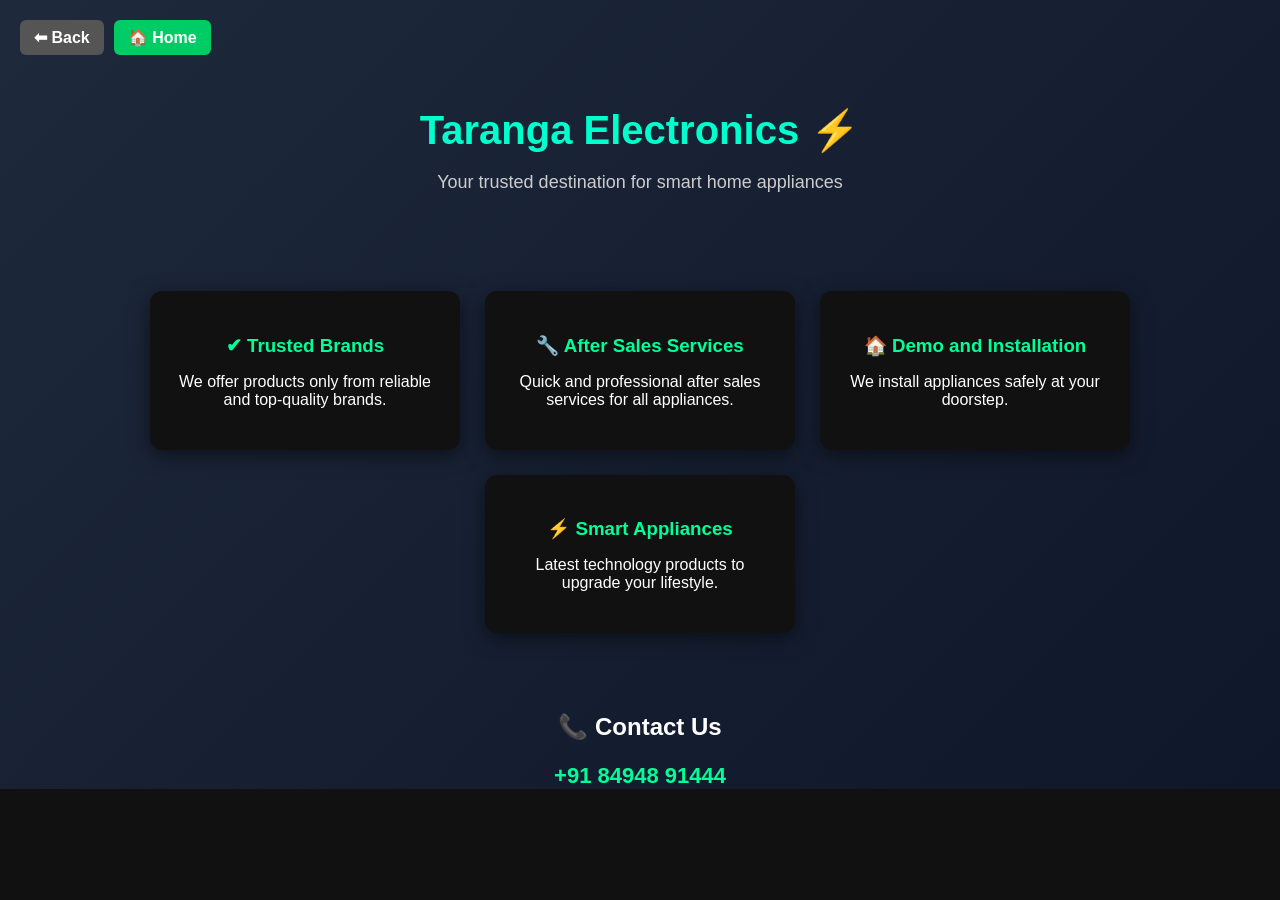
<file: templates/about.html>
<!DOCTYPE html>
<html>
<head>
<title>About Us - Taranga Electronics</title>

<style>

body{
margin:0;
font-family:'Segoe UI', Arial;
background: linear-gradient(135deg,#1e293b,#0f172a);
color:white;
}

/* NAV */
.nav{
position:fixed;
top:20px;
left:20px;
display:flex;
gap:10px;
}

.nav a{
text-decoration:none;
padding:8px 14px;
border-radius:6px;
font-weight:bold;
}

.back{ background:#555; color:white; }
.home{ background:#00cc66; color:white; }

/* HERO */

.hero{
text-align:center;
padding:80px 20px 40px;
}

.hero h1{
font-size:40px;
margin-bottom:10px;
color:#00ffcc;
}

.hero p{
color:#ccc;
font-size:18px;
}

/* SECTION */

.section{
display:flex;
flex-wrap:wrap;
justify-content:center;
gap:25px;
padding:40px;
}

.card{
background:#111;
padding:25px;
border-radius:12px;
width:260px;
text-align:center;
box-shadow:0 5px 20px rgba(0,0,0,0.5);
transition:0.3s;
}

.card:hover{
transform:translateY(-5px);
}

.card h3{
margin-bottom:10px;
color:#00ff99;
}

/* CONTACT */

.contact{
text-align:center;
margin:40px 0;
}

.phone{
font-size:22px;
color:#00ff99;
font-weight:bold;
}

</style>
<link rel="stylesheet" href="/static/page-transition.css">
</head>

<body>

<div class="nav">
    <a href="javascript:history.back()" class="back">⬅ Back</a>
    <a href="/" class="home">🏠 Home</a>
</div>

<div class="hero">
    <h1>Taranga Electronics ⚡</h1>
    <p>Your trusted destination for smart home appliances</p>
</div>

<div class="section">

<div class="card">
<h3>✔ Trusted Brands</h3>
<p>We offer products only from reliable and top-quality brands.</p>
</div>

<div class="card">
<h3>🔧 After Sales Services</h3>
<p>Quick and professional after sales services for all appliances.</p>
</div>

<div class="card">
<h3>🏠 Demo and Installation</h3>
<p>We install appliances safely at your doorstep.</p>
</div>

<div class="card">
<h3>⚡ Smart Appliances</h3>
<p>Latest technology products to upgrade your lifestyle.</p>
</div>

</div>

<div class="contact">
    <h2>📞 Contact Us</h2>
    <p class="phone">+91 84948 91444</p>
</div>

<script src="/static/page-transition.js"></script>
</body>
</html>
</file>
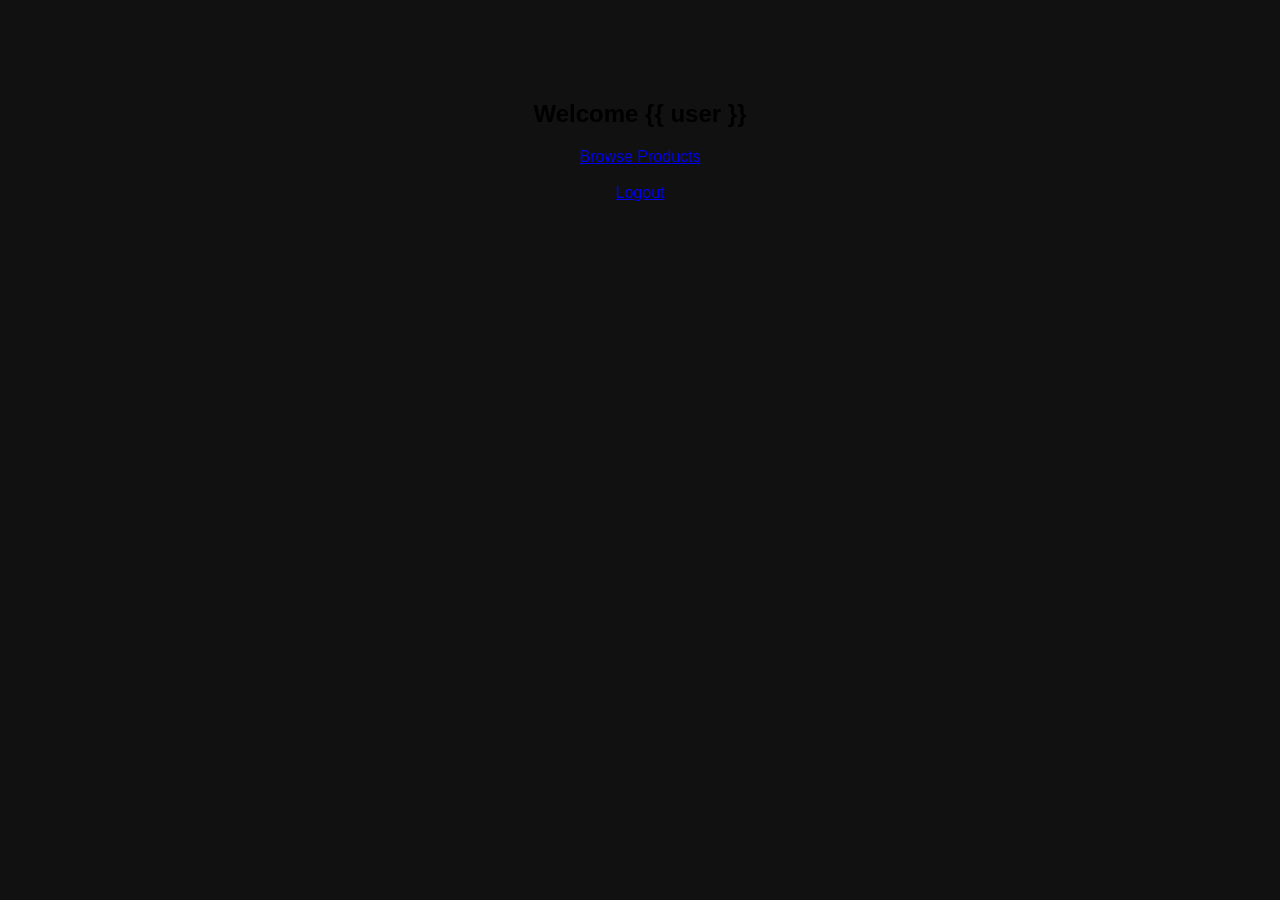
<file: templates/dashboard.html>
<!DOCTYPE html>
<html>
<head>
<title>Dashboard</title>
<link rel="stylesheet" href="/static/page-transition.css">
</head>
<body style="font-family:Arial; text-align:center; margin-top:100px;">
<h2>Welcome {{ user }}</h2>
<a href="/">Browse Products</a><br><br>
<a href="/logout">Logout</a>
<script src="/static/page-transition.js"></script>
</body>
</html>
</file>
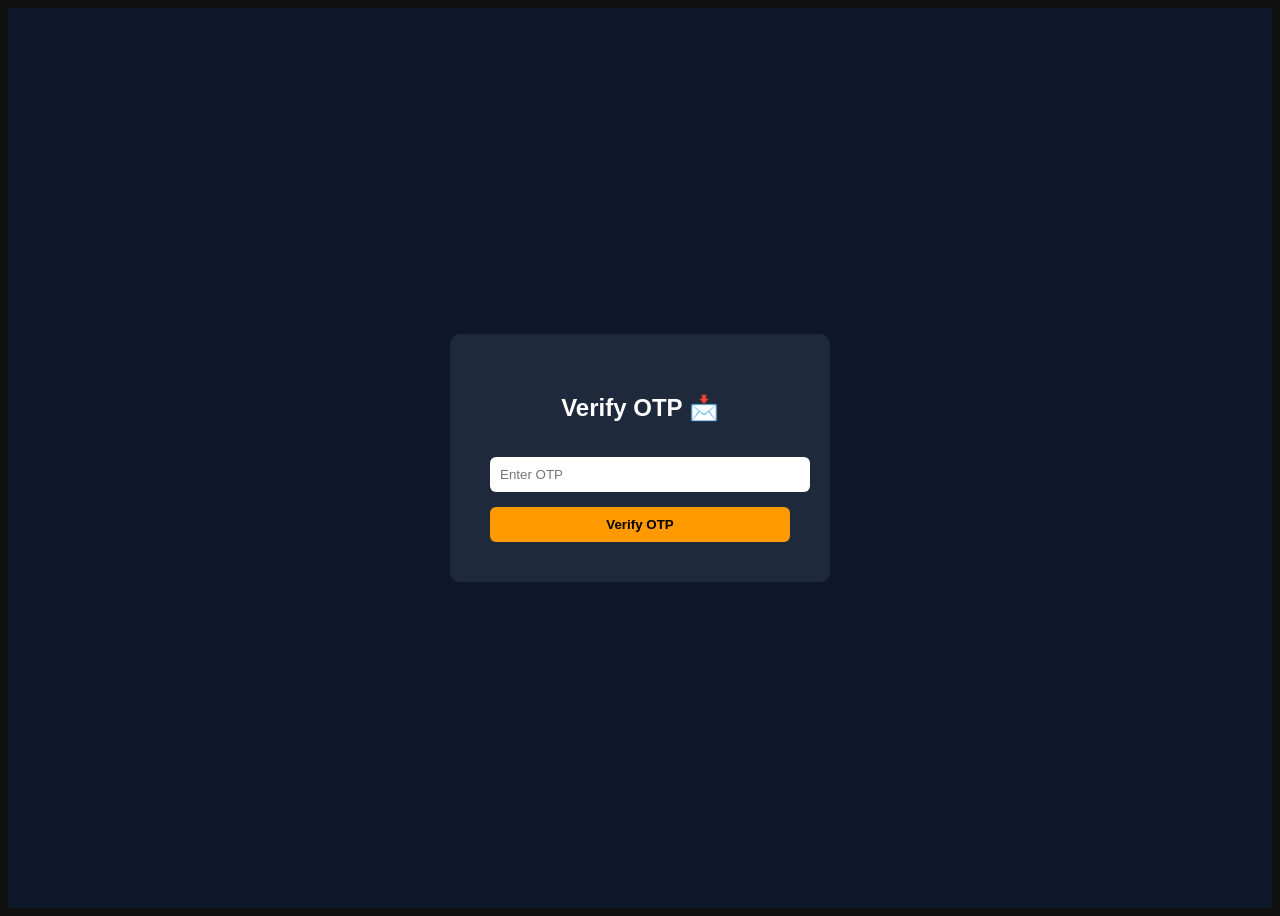
<file: templates/otp.html>
<!DOCTYPE html>
<html>
<head>
<title>OTP Verification</title>

<style>

body{
background:#0f172a;
font-family:Arial;
display:flex;
justify-content:center;
align-items:center;
height:100vh;
color:white;
}

.box{
background:#1e293b;
padding:40px;
border-radius:10px;
width:300px;
text-align:center;
}

input{
width:100%;
padding:10px;
margin-top:15px;
border:none;
border-radius:6px;
}

button{
margin-top:15px;
width:100%;
padding:10px;
background:#ff9900;
border:none;
border-radius:6px;
font-weight:bold;
cursor:pointer;
}

</style>
<link rel="stylesheet" href="/static/page-transition.css">
</head>

<body>

<div class="box">

<h2>Verify OTP 📩</h2>

<form action="/verify_register_otp" method="POST">

<input type="text" name="otp" placeholder="Enter OTP" required>

<button type="submit">Verify OTP</button>

</form>

</div>

<script src="/static/page-transition.js"></script>
</body>
</html>
</file>
<file: static/page-transition.css>
@keyframes pageEnter {
    from {
        opacity: 0;
        transform: scale(0.985);
    }
    to {
        opacity: 1;
        transform: scale(1);
    }
}

html {
    background: #111;
}

body {
    animation: pageEnter 260ms ease-out both;
    transform-origin: center top;
    transition: opacity 180ms ease, transform 180ms ease;
}

body.page-leaving {
    opacity: 0;
    transform: scale(0.985);
}

@media (prefers-reduced-motion: reduce) {
    body {
        animation: none;
        transition: none;
    }

    body.page-leaving {
        opacity: 1;
        transform: none;
    }
}
</file>
